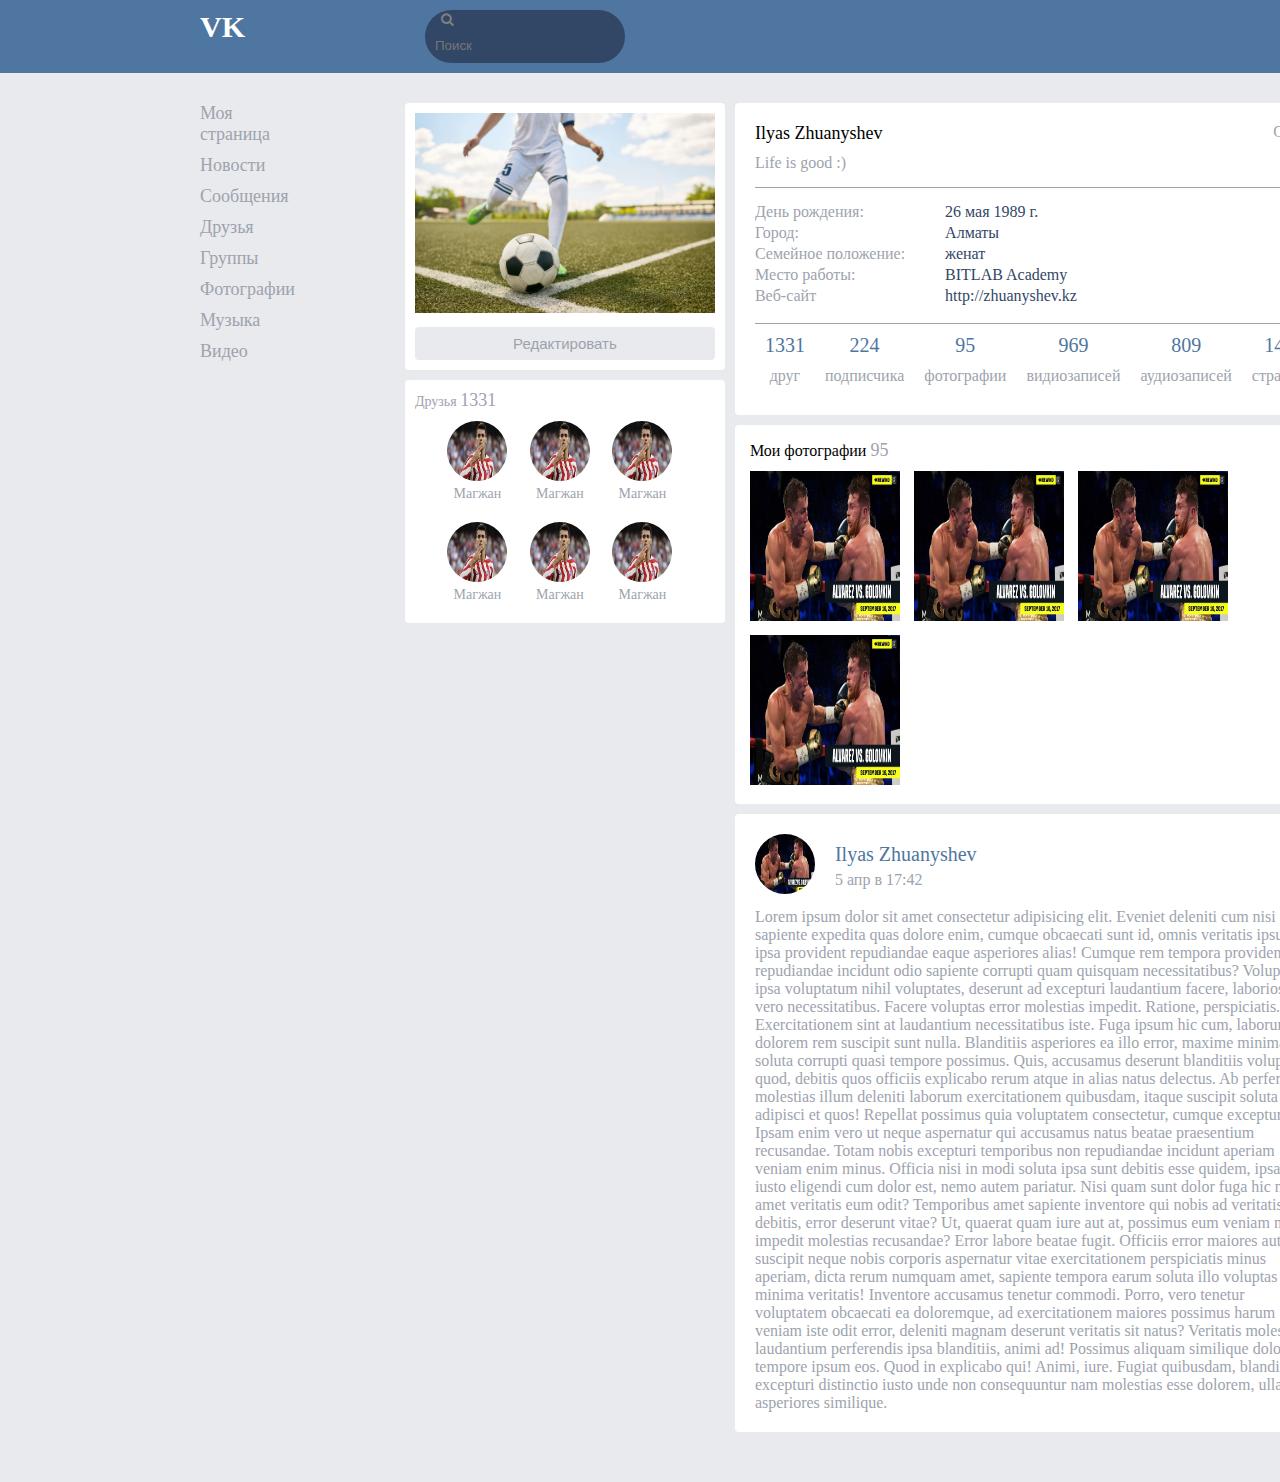
<file: index.html>
<!DOCTYPE html>
<html lang="en">
<head>
    <meta charset="UTF-8">
    <meta http-equiv="X-UA-Compatible" content="IE=edge">
    <meta name="viewport" content="width=device-width, initial-scale=1.0">
    <title>Document</title>
    <link rel="stylesheet" href="./style.css">
    <link rel="stylesheet" href="https://cdnjs.cloudflare.com/ajax/libs/font-awesome/4.7.0/css/font-awesome.min.css">
</head>
<body>
    <header>
        <div class="center">
            <div class="header-inside">
                <div class="logo">
                    VK
                </div>
                <div class="search-bar">
                    <button type="submit" class="search-button"><i class="fa fa-search"></i></button>
                    <input type="text" placeholder="Поиск" name="search" class="search-input">
                </div>
            </div>
        </div>
    </header>

    <main>
        <div class="center">
            <div class="main-inside">
               <div class="nav-bar">
                    <ul>
                        <li><a>Моя страница</a></li>
                        <li><a>Новости</a></li>
                        <li><a>Сообщения</a></li>
                        <li><a>Друзья</a></li>
                        <li><a>Группы</a></li>
                        <li><a>Фотографии</a></li>
                        <li><a>Музыка</a></li>
                        <li><a>Видео</a></li>
                    </ul>
               </div>
               <div class="main-second-col">
                    <div class="avatar">
                        <img src="./assets/1.jpg" alt="">
                        <div class="edit-btn">
                            <button>Редактировать</button>
                        </div>
                    </div>
                    <div class="friends">
                        <p>Друзья <span>1331</span></p>
                        <div class="friends-list">
                            <div class="friend">
                                <img src="./assets/2.jpeg" alt="#" class="friend-avatar">
                                <div class="friend-name">
                                    Магжан
                                </div>
                            </div>
                            <div class="friend">
                                <img src="./assets/2.jpeg" alt="#" class="friend-avatar">
                                <div class="friend-name">
                                    Магжан
                                </div>
                            </div>
                            <div class="friend">
                                <img src="./assets/2.jpeg" alt="#" class="friend-avatar">
                                <div class="friend-name">
                                    Магжан
                                </div>
                            </div>
                            <div class="friend">
                                <img src="./assets/2.jpeg" alt="#" class="friend-avatar">
                                <div class="friend-name">
                                    Магжан
                                </div>
                            </div>
                            <div class="friend">
                                <img src="./assets/2.jpeg" alt="#" class="friend-avatar">
                                <div class="friend-name">
                                    Магжан
                                </div>
                            </div>
                            <div class="friend">
                                <img src="./assets/2.jpeg" alt="#" class="friend-avatar">
                                <div class="friend-name">
                                    Магжан
                                </div>
                            </div>
                        </div>
                    </div>
               </div>
               <div class="main-third-col">
                    <div class="general-info">
                        <div class="first-row">
                            <div class="name-and-status">
                                <p class="name">Ilyas Zhuanyshev</p>
                                <p class="status">Online</p>
                            </div>
                            <p class="think">Life is good :)</p>
                        </div>
                        <div class="second-row">
                            <ul>
                                <li>День рождения:</li>
                                <li>Город:</li>
                                <li>Семейное положение:</li>
                                <li>Место работы:</li>
                                <li>Веб-сайт</li>
                            </ul>
                            <ul id="descr">
                                <li>26 мая 1989 г.</li>
                                <li>Алматы</li>
                                <li>женат</li>
                                <li>BITLAB Academy</li>
                                <li>http://zhuanyshev.kz</li>
                            </ul>
                        </div>
                        <div class="third-row">
                            <div class="box">
                                <p class="number">1331</p>
                                <div class="info">друг</div>
                            </div>
                            <div class="box">
                                <p class="number">224</p>
                                <div class="info">подписчика</div>
                            </div>
                            <div class="box">
                                <p class="number">95</p>
                                <div class="info">фотографии</div>
                            </div>
                            <div class="box">
                                <p class="number">969</p>
                                <div class="info">видиозаписей</div>
                            </div>
                            <div class="box">
                                <p class="number">809</p>
                                <div class="info">аудиозаписей</div>
                            </div>
                            <div class="box">
                                <p class="number">140</p>
                                <div class="info">страниц</div>
                            </div>
                        </div>
                    </div>
                    <div class="my-photos">
                        <p class="title">Мои фотографии <span>95</span></p>
                        <div class="photos">
                            <img src="./assets/3.jpeg" alt="#">
                            <img src="./assets/3.jpeg" alt="#">
                            <img src="./assets/3.jpeg" alt="#">
                            <img src="./assets/3.jpeg" alt="#">
                        </div>
                    </div>
                    <div class="news">
                        <div class="author">
                            <div class="author-logo">
                                <img src="./assets/3.jpeg" alt="#">
                            </div>
                            <div class="author-info">
                                <p class="name">Ilyas Zhuanyshev</p>
                                <p class="date">5 апр в 17:42</p>
                            </div>
                        </div>
                        <div class="news-descr">
                            <p>Lorem ipsum dolor sit amet consectetur adipisicing elit. Eveniet deleniti cum nisi sapiente expedita quas dolore enim, cumque obcaecati sunt id, omnis veritatis ipsum ipsa provident repudiandae eaque asperiores alias!
                            Cumque rem tempora provident repudiandae incidunt odio sapiente corrupti quam quisquam necessitatibus? Voluptatem ipsa voluptatum nihil voluptates, deserunt ad excepturi laudantium facere, laboriosam vero necessitatibus. Facere voluptas error molestias impedit.
                            Ratione, perspiciatis. Exercitationem sint at laudantium necessitatibus iste. Fuga ipsum hic cum, laborum dolorem rem suscipit sunt nulla. Blanditiis asperiores ea illo error, maxime minima soluta corrupti quasi tempore possimus.
                            Quis, accusamus deserunt blanditiis voluptates quod, debitis quos officiis explicabo rerum atque in alias natus delectus. Ab perferendis molestias illum deleniti laborum exercitationem quibusdam, itaque suscipit soluta adipisci et quos!
                            Repellat possimus quia voluptatem consectetur, cumque excepturi? Ipsam enim vero ut neque aspernatur qui accusamus natus beatae praesentium recusandae. Totam nobis excepturi temporibus non repudiandae incidunt aperiam veniam enim minus.
                            Officia nisi in modi soluta ipsa sunt debitis esse quidem, ipsam iusto eligendi cum dolor est, nemo autem pariatur. Nisi quam sunt dolor fuga hic nobis amet veritatis eum odit?
                            Temporibus amet sapiente inventore qui nobis ad veritatis, non debitis, error deserunt vitae? Ut, quaerat quam iure aut at, possimus eum veniam nam impedit molestias recusandae? Error labore beatae fugit.
                            Officiis error maiores aut suscipit neque nobis corporis aspernatur vitae exercitationem perspiciatis minus aperiam, dicta rerum numquam amet, sapiente tempora earum soluta illo voluptas minima veritatis! Inventore accusamus tenetur commodi.
                            Porro, vero tenetur voluptatem obcaecati ea doloremque, ad exercitationem maiores possimus harum veniam iste odit error, deleniti magnam deserunt veritatis sit natus? Veritatis molestiae laudantium perferendis ipsa blanditiis, animi ad!
                            Possimus aliquam similique dolorem tempore ipsum eos. Quod in explicabo qui! Animi, iure. Fugiat quibusdam, blanditiis a excepturi distinctio iusto unde non consequuntur nam molestias esse dolorem, ullam asperiores similique.</p>
                        </div>
                    </div>
               </div>
            </div>
        </div>
    </main>

</body>
</html>
</file>
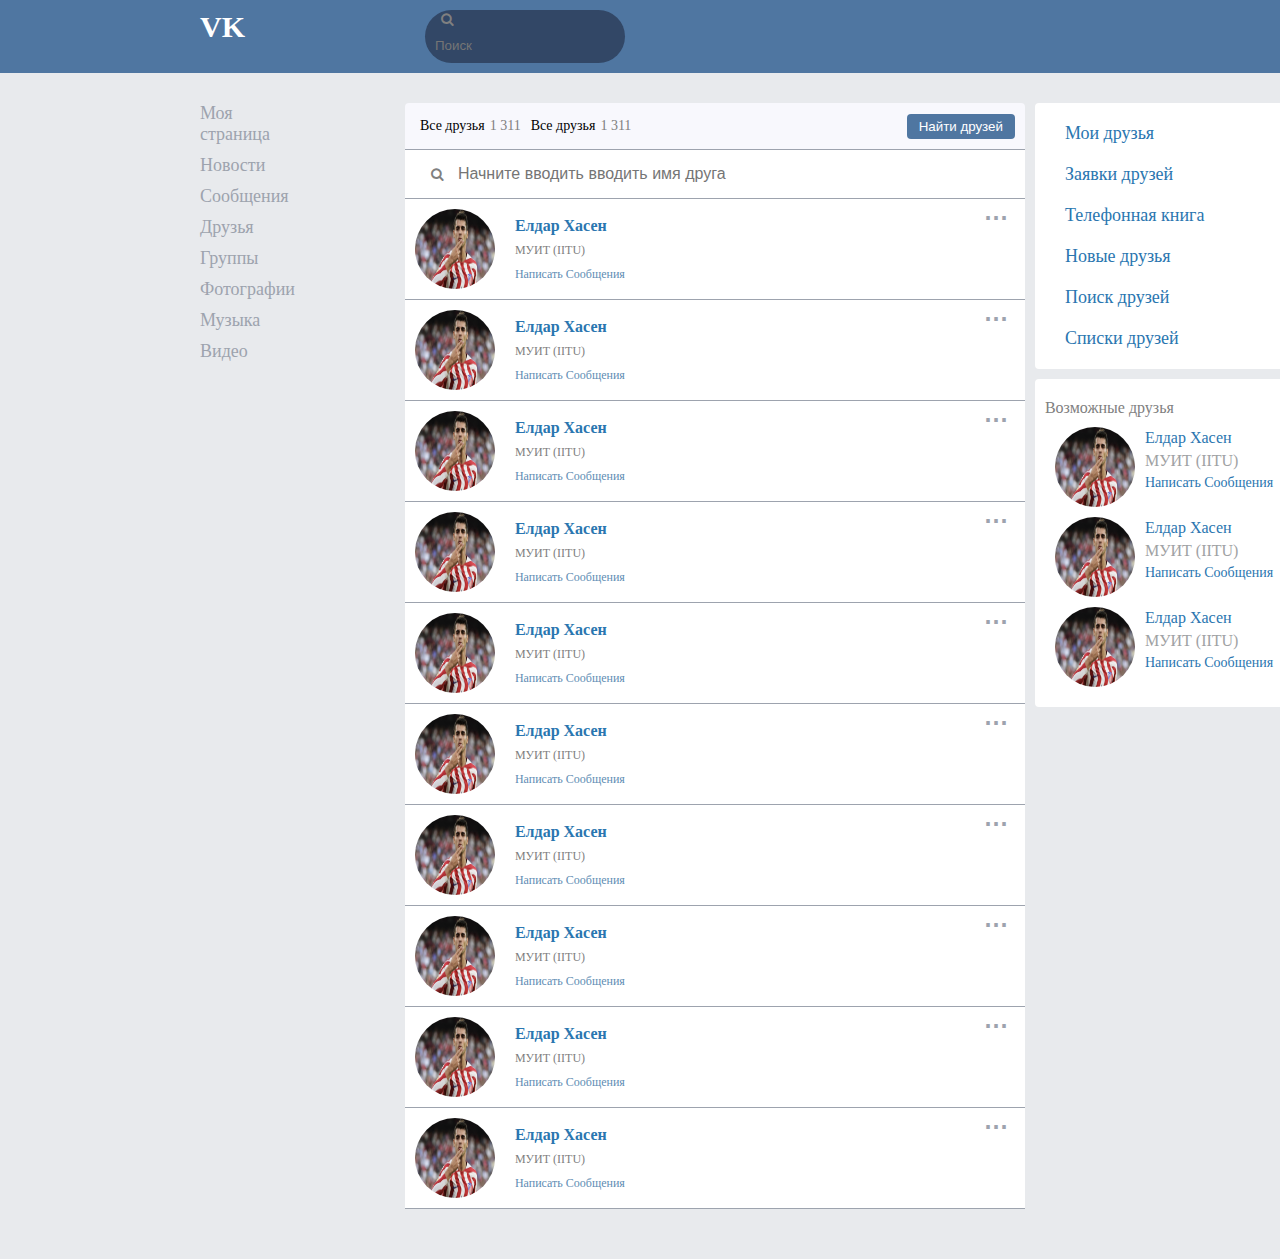
<file: second-page.html>
<!DOCTYPE html>
<html lang="en">
<head>
    <meta charset="UTF-8">
    <meta http-equiv="X-UA-Compatible" content="IE=edge">
    <meta name="viewport" content="width=device-width, initial-scale=1.0">
    <title>my friends</title>
    <link rel="stylesheet" href="./style.css">
    <link rel="stylesheet" href="https://cdnjs.cloudflare.com/ajax/libs/font-awesome/4.7.0/css/font-awesome.min.css">
</head>
<body>
    <header>
        <div class="center">
            <div class="header-inside">
                <div class="logo">
                    VK
                </div>
                <div class="search-bar">
                    <button type="submit" class="search-button"><i class="fa fa-search"></i></button>
                    <input type="text" placeholder="Поиск" name="search" class="search-input">
                </div>
            </div>
        </div>
    </header>

    <main>
        <div class="center">
            <div class="main-inside">
                <div class="nav-bar">
                    <ul>
                        <li><a>Моя страница</a></li>
                        <li><a>Новости</a></li>
                        <li><a>Сообщения</a></li>
                        <li><a>Друзья</a></li>
                        <li><a>Группы</a></li>
                        <li><a>Фотографии</a></li>
                        <li><a>Музыка</a></li>
                        <li><a>Видео</a></li>
                    </ul>
                </div>
                <div class="main-second-col">
                    <div class="header">
                        <div class="left-col">
                            <div class="creds">
                                <p class="name">Все друзья</p>
                                <p class="number">1 311</p>
                            </div>
                            <div class="creds">
                                <p class="name">Все друзья</p>
                                <p class="number">1 311</p>
                            </div>
                        </div>
                        <div class="right-col">
                            <button>Найти друзей</button>
                        </div>
                    </div>
                    <div class="search-friend">
                        <button type="submit" class="search-button"><i class="fa fa-search"></i></button>
                        <input type="text" name="asd" id="input" placeholder="Начните вводить вводить имя друга">
                    </div>
                    <!-- FRIENDS LIST -->
                    <div class="friends-list">
                        <div class="friend-info">
                            <div class="info">
                                <img src="./assets/2.jpeg" alt="#">
                                <div class="general">
                                    <p class="name">Елдар Хасен</p>
                                    <p class="work-info">МУИТ (IITU)</p>
                                    <p class="write-msg">Написать Сообщения</p>
                                </div>
                            </div>
                            <button class="btn-dot">
                                <div class="dots">...</div>
                            </button>
                        </div>
                        <div class="friend-info">
                            <div class="info">
                                <img src="./assets/2.jpeg" alt="#">
                                <div class="general">
                                    <p class="name">Елдар Хасен</p>
                                    <p class="work-info">МУИТ (IITU)</p>
                                    <p class="write-msg">Написать Сообщения</p>
                                </div>
                            </div>
                            <button class="btn-dot">
                                <div class="dots">...</div>
                            </button>
                        </div>
                        <div class="friend-info">
                            <div class="info">
                                <img src="./assets/2.jpeg" alt="#">
                                <div class="general">
                                    <p class="name">Елдар Хасен</p>
                                    <p class="work-info">МУИТ (IITU)</p>
                                    <p class="write-msg">Написать Сообщения</p>
                                </div>
                            </div>
                            <button class="btn-dot">
                                <div class="dots">...</div>
                            </button>
                        </div>
                        <div class="friend-info">
                            <div class="info">
                                <img src="./assets/2.jpeg" alt="#">
                                <div class="general">
                                    <p class="name">Елдар Хасен</p>
                                    <p class="work-info">МУИТ (IITU)</p>
                                    <p class="write-msg">Написать Сообщения</p>
                                </div>
                            </div>
                            <button class="btn-dot">
                                <div class="dots">...</div>
                            </button>
                        </div>
                        <div class="friend-info">
                            <div class="info">
                                <img src="./assets/2.jpeg" alt="#">
                                <div class="general">
                                    <p class="name">Елдар Хасен</p>
                                    <p class="work-info">МУИТ (IITU)</p>
                                    <p class="write-msg">Написать Сообщения</p>
                                </div>
                            </div>
                            <button class="btn-dot">
                                <div class="dots">...</div>
                            </button>
                        </div>
                        <div class="friend-info">
                            <div class="info">
                                <img src="./assets/2.jpeg" alt="#">
                                <div class="general">
                                    <p class="name">Елдар Хасен</p>
                                    <p class="work-info">МУИТ (IITU)</p>
                                    <p class="write-msg">Написать Сообщения</p>
                                </div>
                            </div>
                            <button class="btn-dot">
                                <div class="dots">...</div>
                            </button>
                        </div>
                        <div class="friend-info">
                            <div class="info">
                                <img src="./assets/2.jpeg" alt="#">
                                <div class="general">
                                    <p class="name">Елдар Хасен</p>
                                    <p class="work-info">МУИТ (IITU)</p>
                                    <p class="write-msg">Написать Сообщения</p>
                                </div>
                            </div>
                            <button class="btn-dot">
                                <div class="dots">...</div>
                            </button>
                        </div>
                        <div class="friend-info">
                            <div class="info">
                                <img src="./assets/2.jpeg" alt="#">
                                <div class="general">
                                    <p class="name">Елдар Хасен</p>
                                    <p class="work-info">МУИТ (IITU)</p>
                                    <p class="write-msg">Написать Сообщения</p>
                                </div>
                            </div>
                            <button class="btn-dot">
                                <div class="dots">...</div>
                            </button>
                        </div>
                        <div class="friend-info">
                            <div class="info">
                                <img src="./assets/2.jpeg" alt="#">
                                <div class="general">
                                    <p class="name">Елдар Хасен</p>
                                    <p class="work-info">МУИТ (IITU)</p>
                                    <p class="write-msg">Написать Сообщения</p>
                                </div>
                            </div>
                            <button class="btn-dot">
                                <div class="dots">...</div>
                            </button>
                        </div>
                        <div class="friend-info">
                            <div class="info">
                                <img src="./assets/2.jpeg" alt="#">
                                <div class="general">
                                    <p class="name">Елдар Хасен</p>
                                    <p class="work-info">МУИТ (IITU)</p>
                                    <p class="write-msg">Написать Сообщения</p>
                                </div>
                            </div>
                            <button class="btn-dot">
                                <div class="dots">...</div>
                            </button>
                        </div>
                    </div>
                </div>
                <!-- THIRD COL -->
                <div class="main-third-col">
                    <div class="list" id="list">
                        <ul>
                            <li>Мои друзья</li>
                            <li>Заявки друзей</li>
                            <li>Телефонная книга</li>
                            <li>Новые друзья</li>
                            <li>Поиск друзей</li>
                            <li>Списки друзей</li>
                        </ul>
                    </div>
                    <div class="possible-friends">
                        <p>Возможные друзья</p>
                        <div class="possible-friends-list">
                            <div class="possible-friend-info">
                                <img src="./assets/2.jpeg" alt="#">
                                <div class="general">
                                    <p class="name">Елдар Хасен</p>
                                    <p class="info">МУИТ (IITU)</p>
                                    <p class="add">Написать Сообщения</p>
                                </div>
                            </div>
                            <div class="possible-friend-info">
                                <img src="./assets/2.jpeg" alt="#">
                                <div class="general">
                                    <p class="name">Елдар Хасен</p>
                                    <p class="info">МУИТ (IITU)</p>
                                    <p class="add">Написать Сообщения</p>
                                </div>
                            </div>
                            <div class="possible-friend-info">
                                <img src="./assets/2.jpeg" alt="#">
                                <div class="general">
                                    <p class="name">Елдар Хасен</p>
                                    <p class="info">МУИТ (IITU)</p>
                                    <p class="add">Написать Сообщения</p>
                                </div>
                            </div>
                        </div>
                    </div>
                    
                </div>
            </div>
        </div>
    </main>
</body>
</html>
</file>
<file: style.css>
*{
    margin: 0;
}
/* -------> HEADER <------- */
header{
    background-color: #4F76A1;
}
.center{
    margin-left: 200px;
    margin-right: 200px;
}
.header-inside{
    display: flex;
    padding: 10px 0;
}
.logo{
    font-size: 30px;
    font-weight: 800;
    color: white;
}
.search-bar{
    margin-left: 180px;
    width: 200px;
    background-color: #324766;
    border-radius: 30px;
}
.search-button{
    background-color: transparent;
    border: none;
    color: gray;
    position: relative;
    left: 10px;
}
.search-input{
    background-color: transparent;
    padding: 10px;
    border: none;
}
input:active{
    border: transparent;
}

/* -------> MAIN <------- */
main{
    background-color: #E8EAED;
    height: 100%;
}

/* -------> MAIN-LEFT-COL <-------*/
ul{
    list-style: none;
    padding: 0px;
    margin-right: 20px;
}
ul li{
    color: #9DA3AE;
}
.nav-bar > ul li{
    font-size: 18px;
    margin-bottom: 10px;
    color: #9DA3AE;
}
.main-inside{
    padding-top: 30px;
    display: flex;
    padding-bottom: 50px;
}

/* MAIN SECOND COL */
.main-second-col{
    margin-left: 90px;
   
}
.avatar{
    background-color: white;
    padding: 10px;
    border-radius: 4px;
}
.avatar > img{
    /* width: 300px; */
    height: 200px;
}
.edit-btn{
    display: flex;
    justify-content: center;
    margin-top: 10px;
}
.edit-btn > button{
    font-size: 15px;
    width: 100%;
    border: transparent;
    background-color: #E8EAED;
    border-radius: 4px;
    padding: 8px;
    color: #9DA3AE;
}
.friends{
    margin-top: 10px;
    background-color: white;
    padding: 10px;
    border-radius: 4px;
    width: 300px;
    color: #9DA3AE;
    font-size: 14px;
}

.friends > p > span{
    font-size: 18px;
}

.friends-list{
    display: flex;
    flex-wrap: wrap;
    justify-content: space-evenly;
    width: 250px;
    margin-left: 20px;
}

.friend{
    width: 60px;
    margin: 10px;
    display: flex;
    flex-direction: column;
    justify-content: center;
}
.friend-avatar{
    width: 60px;
    height: 60px;
    border-radius: 100%;
    margin-bottom: 5px;
}

.friend-name{
    text-align: center;
}

/* MAIN THIRD COL */
.main-third-col{
    margin-left: 10px;
    width: auto;
}
.general-info{
    width: inherit;
    background-color: white;
    padding: 20px;
    border-radius: 4px;
}
.general-info > .first-row{
    border-bottom: 1px solid #9DA3AE;
}
.first-row > .think{
    margin-bottom: 15px;
    color: #9DA3AE;
    margin-top: 10px;
}
.name-and-status{
    display: flex;
    justify-content: space-between;
}
.name-and-status > .name{
    color: black;
    font-size: 18px;
}
.name-and-status > .status{
    color: #9DA3AE;
}
.second-row{
    display: flex;
    padding: 15px 0;
    border-bottom: 1px solid #9DA3AE;
}
.second-row > ul li{
    margin-bottom: 3px;
}
ul#descr li{
    color: #324766!important;
    margin-left: 20px;
}
.third-row{
    display: flex;
    justify-content: space-evenly;
}
.box{
    display: flex;
    flex-direction: column;
    width: auto;
    margin: 5px;
    padding: 5px;
}
.box > .number{
    font-size: 20px;
    color: #4F76A1;
    text-align: center;
    padding-bottom: 10px;
}
.box > .info{
    color: #9DA3AE;
    text-align: center;
}

/* MY PHOTOS */
.my-photos{
    margin-top: 10px;
    background-color: white;
    padding: 10px;
    border-radius: 4px;
}
.my-photos > .title{
    margin: 5px;
}
.my-photos > .title > span{
    color: #9DA3AE;
    font-size: 18px;
}
.photos > img{
    width: 150px;
    height: 150px;
    margin: 5px;
}

.news{
    margin-top: 10px;
    background-color: white;
    padding: 20px;
    border-radius: 4px;
}
.author{
    display: flex;
    height: auto;
    align-items: center;
}
.author-info > .name{
    font-size: 20px;
    color: #4F76A1;
    margin-bottom: 5px;
}
.author-info > .date{
    color: #9DA3AE;
    font-size: 16px;
}
.author-logo > img{
    width: 60px;
    height: 60px;
    border-radius: 100%;
    margin-right: 20px;
}
.news-descr{
    margin-top: 10px;
    font-size: 16px;
    color: #9DA3AE;
}

/* SECOND PAGE */
/* HEADER */

.main-second-col > .header {
    width: 600px;
    display: flex;
    justify-content: space-between;
    align-items: center;
    background-color: #F8F8FD;
    padding: 10px;
    border-radius: 4px 4px 0 0;
    border-bottom: 1px solid #9DA3AE;
}
.main-second-col > .header > .left-col{
    display: flex;
}
.main-second-col > .header > .left-col > .creds{
    display: flex;
    padding: 5px;
}
.main-second-col > .header > .left-col>.creds > .name{
    font-size: 14px;
    margin-right: 5px;
}
.main-second-col > .header > .left-col > .creds > .number{
    font-size: 14px;
    color: gray;
}
.main-second-col > .header > .right-col > button{
    padding: 5px 12px;
    background-color: #4F76A1;
    color: #ffffff;
    border: transparent;
    border-radius: 4px;
}
.main-second-col > .search-friend{
    padding:10px;
    border-bottom: 1px solid #9DA3AE;
    background-color: #ffffff;
}
.main-second-col > .search-friend > #input{
    padding: 5px;
    width: 90%;
    border: transparent;
    margin-left: 10px;
    font-size: 16px;
}
.main-second-col > .friends-list {
    width: 620px;
    margin: 0;
    background-color: #ffffff;
}
.main-second-col > .friends-list > .friend-info{
    width: 100%;
    padding: 10px 0;
    display: flex;
    justify-content: space-between;
    border-bottom: 1px solid #9DA3AE;
    padding: 10px;
}
.main-second-col > .friends-list > .friend-info > .info{
    display: flex;
    align-items: center;
}
.main-second-col > .friends-list > .friend-info > .info > .general{
    margin-left: 20px;
    height: 65px;
    display: flex;
    flex-direction: column;
    justify-content: space-between;
}

.main-second-col > .friends-list > .friend-info > .info > img{
    height: 80px;
    width: 80px;
    border-radius: 50%;
}
.info > .general > .name{
    font-size: 16px;
    font-weight: bold;
    color: #2A76B0;
}

.info > .general > .work-info{
    font-size: 12px;
    font-weight: lighter;
    color: gray;
}

.info > .general > .write-msg{
    font-size: 12px;
    font-weight: lighter;
    color: #608DB4;
}

button.btn-dot {
    border: 2px solid #9fa2a4;
    height: 18px;
    border-radius: 5px;
    background-color: transparent;
    border-color: transparent ;
    color: #9DA3AE;
}
  
button.btn-dot > .dots {
    font-family: Arial, "Helvetica Neue", Helvetica, sans-serif; /* The Arial font appears to have "square" dots */
    font-size: 36px;
    line-height: 0; 
    margin-top: -10px;
    letter-spacing: -2px; 
}

/* MAIN THIRD COL */
#list > ul{
    margin: 0;
    padding: 10px 0;
}
#list > ul li{
    color: #2A76B0;
    padding: 10px 30px;
    font-size: 18px;
}
#list{
    width: 300px;
    background-color: #ffffff;
    border-radius: 4px;
}
#list > ul li:hover{
    background-color: #EDEDFC;
    color: black;
}
.possible-friends{
    margin-top: 10px;
    border-radius: 4px;
    width: 300px;
    background-color: #ffffff;
    padding: 20px 0;
}
.possible-friends > p {
    margin-left: 10px;
    font-size: 16px;
    color: gray;
}
.possible-friends-list{
    margin-left: 20px;
}
.possible-friend-info{
    /* padding: 10px; */
    display: flex;
    align-items: center;
}
.possible-friend-info > .general > .name{
    font-size: 16px;
    font-weight: lighter;
    color: #2A76B0;
    margin-bottom: 5px;
}
.possible-friend-info > .general > .info{
    font-size: 16px;
    font-weight: lighter;
    color: #9fa2a4;
    margin-bottom: 5px;
}
.possible-friend-info > .general > .add{
    font-size: 14px;
    font-weight: lighter;
    color: #2A76B0;
    margin-bottom: 5px;
}
.possible-friend-info > img{
    height: 80px;
    width: 80px;
    border-radius: 50%;
    margin: 10px 10px 0 0;
}

/* Responsive screen */
@media screen and (max-width: 1000px) {
    .center {
      margin-left: 50px;
    }
}
</file>
